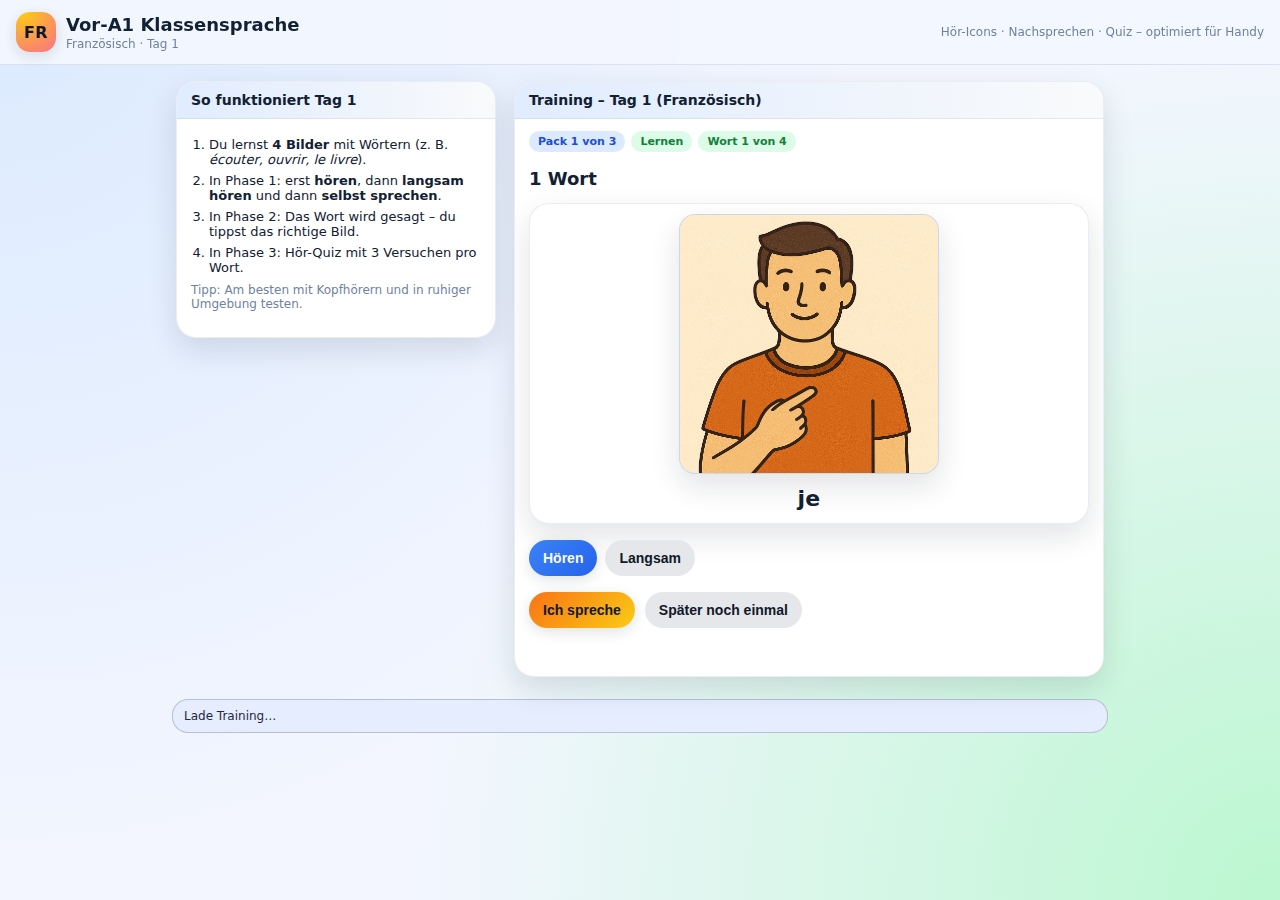
<file: index.html>
<!doctype html>
<html lang="de">
  <head>
    <meta charset="UTF-8" />
    <meta name="viewport" content="width=device-width, initial-scale=1.0" />
    <title>Vor-A1 Klassensprache – Französisch</title>
    <link rel="stylesheet" href="/styles.css" />
  </head>

  <body>
    <header class="topbar">
      <div class="brand">
        <div class="logo">FR</div>
        <div class="brandText">
          <div class="title">Vor-A1 Klassensprache</div>
          <div class="subtitle">Französisch · Tag&nbsp;1</div>
        </div>
      </div>

      <div class="topbarActions">
        <span class="tiny muted">
          Hör-Icons · Nachsprechen · Quiz – optimiert für Handy
        </span>
      </div>
    </header>

    <main class="layout">
      <aside class="sidebar">
        <section class="card">
          <div class="cardHead">
            <div class="cardTitle">So funktioniert Tag&nbsp;1</div>
          </div>
          <div class="cardBody">
            <ol class="steps">
              <li>
                Du lernst <b>4 Bilder</b> mit Wörtern (z.&nbsp;B.
                <i>écouter, ouvrir, le livre</i>).
              </li>
              <li>
                In Phase&nbsp;1: erst <b>hören</b>, dann <b>langsam hören</b>
                und dann <b>selbst sprechen</b>.
              </li>
              <li>
                In Phase&nbsp;2: Das Wort wird gesagt – du tippst das richtige
                Bild.
              </li>
              <li>
                In Phase&nbsp;3: Hör-Quiz mit 3 Versuchen pro Wort.
              </li>
            </ol>
            <p class="tiny muted" style="margin-top:8px;">
              Tipp: Am besten mit Kopfhörern und in ruhiger Umgebung testen.
            </p>
          </div>
        </section>
      </aside>

      <section class="content">
        <section class="panel">
          <div class="panelHead">
            <div class="panelTitle">Training – Tag&nbsp;1 (Französisch)</div>
            <div class="panelActions"></div>
          </div>
          <div class="panelBody">
            <div id="app"></div>
          </div>
        </section>
      </section>
    </main>

    <footer class="footer">
      <div id="statusLine" class="status">Lade Training…</div>
    </footer>

    <script src="/src/app.js" defer></script>
  </body>
</html>
</file>
<file: styles.css>
/* ================================
   Vor-Training – Mobile Icon App
   Radikal modern · Kinderleicht
   ================================ */

:root{
  --bg: #f3f6ff;
  --bg-card: #ffffff;
  --bg-soft: #e5edff;
  --ink: #122033;
  --muted: #7082a0;

  --accent: #3b82f6;
  --accent-soft: #dbeafe;
  --accent-2: #22c55e;

  --danger: #ef4444;
  --danger-soft: #fee2e2;

  --radius-lg: 20px;
  --radius-md: 16px;

  --shadow-soft: 0 12px 30px rgba(15, 23, 42, 0.12);
  --shadow-small: 0 4px 14px rgba(15, 23, 42, 0.12);

  --max-width: 960px;
}

*,
*::before,
*::after{
  box-sizing:border-box;
}

html, body{
  margin:0;
  padding:0;
  height:100%;
}

body{
  font-family: system-ui, -apple-system, BlinkMacSystemFont, "Segoe UI", sans-serif;
  color:var(--ink);
  background:
    radial-gradient(circle at top left, #dbeafe 0, transparent 55%),
    radial-gradient(circle at bottom right, #bbf7d0 0, transparent 55%),
    var(--bg);
}

b{ font-weight: 700; }
i{ font-style: italic; }

/* Tastatur-Fokus sichtbar (Accessibility) */
:focus-visible{
  outline: 3px solid rgba(59,130,246,.7);
  outline-offset: 3px;
  border-radius: 12px;
}

/* ================================
   Topbar
   ================================ */

.topbar{
  position: sticky;
  top: 0;
  z-index: 20;
  display:flex;
  align-items:center;
  justify-content:space-between;
  gap:12px;
  padding:12px 16px;

  background: rgba(243,246,255,.92);
  backdrop-filter: blur(10px);
  border-bottom: 1px solid rgba(148,163,184,.25);
}

.brand{
  display:flex;
  align-items:center;
  gap:10px;
}

.logo{
  width:40px;
  height:40px;
  border-radius: 14px;
  display:grid;
  place-items:center;
  background: radial-gradient(circle at 20% 0, #facc15, #fb7185);
  color:#0f172a;
  font-weight: 900;
  letter-spacing: .3px;
  box-shadow: var(--shadow-small);
  font-size: 16px;
}

.brandText .title{
  font-size:18px;
  font-weight:800;
}
.brandText .subtitle{
  font-size:12px;
  color:var(--muted);
  margin-top:2px;
}

.topbarActions{
  display:flex;
  align-items:center;
  flex-wrap:wrap;
  justify-content:flex-end;
  gap:6px;
}

.tiny{
  font-size:12px;
}
.muted{
  color:var(--muted);
}

/* ================================
   Layout: mobil zuerst
   ================================ */

.layout{
  width:100%;
  max-width: var(--max-width);
  margin:0 auto;
  padding:12px 12px 18px;
  display:flex;
  flex-direction:column;
  gap:12px;
}

.sidebar,
.content{
  min-width:0;
}

/* Ab Tablet: Sidebar links, Inhalt rechts */
@media (min-width: 880px){
  .layout{
    display:grid;
    grid-template-columns: minmax(0, 320px) minmax(0, 1fr);
    gap:18px;
    padding:16px 16px 22px;
  }
}

/* ================================
   Karten / Panel
   ================================ */

.card,
.panel{
  background: var(--bg-card);
  border-radius: var(--radius-lg);
  box-shadow: var(--shadow-soft);
  border: 1px solid rgba(148,163,184,.2);
  overflow:hidden;
}

.cardHead,
.panelHead{
  padding:10px 14px;
  display:flex;
  align-items:center;
  justify-content:space-between;
  gap:8px;
  background: linear-gradient(90deg, #e0ecff, #f9fafb);
  border-bottom: 1px solid rgba(148,163,184,.2);
}

.cardTitle,
.panelTitle{
  font-size:14px;
  font-weight:800;
}

.cardBody,
.panelBody{
  padding:12px 14px 14px;
}

/* Sidebar-Schritte (Erläuterung) */

.steps{
  margin:0;
  padding-left:18px;
  font-size:13px;
  color:var(--ink);
}
.steps li{
  margin:6px 0;
}
.steps li b{
  font-weight:800;
}

/* ================================
   Buttons
   ================================ */

.btn{
  display:inline-flex;
  align-items:center;
  justify-content:center;
  padding:10px 14px;
  border-radius: 999px;
  border: none;
  background: var(--accent);
  color:#f9fafb;
  font-size:14px;
  font-weight:700;
  cursor:pointer;
  box-shadow: var(--shadow-small);
  transition:
    transform .05s ease,
    box-shadow .1s ease,
    filter .1s ease,
    background .1s ease;
}

.btn:hover{
  filter: brightness(1.04);
  box-shadow:0 10px 24px rgba(37,99,235,.26);
}

.btn:active{
  transform: translateY(1px);
  box-shadow:0 4px 10px rgba(15,23,42,.20);
}

.btn.primary{
  background: linear-gradient(135deg, #3b82f6, #2563eb);
}

.btn.secondary{
  background: #e5e7eb;
  color:#111827;
  box-shadow: none;
}
.btn.secondary:hover{
  filter:none;
  background:#e0e3ea;
}

.btn.mic{
  background: linear-gradient(135deg, #f97316, #facc15);
  color:#111827;
}

/* ================================
   Badges / Meta
   ================================ */

.meta{
  display:flex;
  flex-wrap:wrap;
  gap:6px;
  font-size:11px;
  color:var(--muted);
}

.badge{
  padding:4px 9px;
  border-radius:999px;
  background: var(--accent-soft);
  color:#1d4ed8;
  font-size:11px;
  font-weight:700;
}

.badge + .badge{
  background:#dcfce7;
  color:#15803d;
}

/* ================================
   Icon-Training Screens
   ================================ */

.screen{
  display:flex;
  flex-direction:column;
  gap:12px;
  min-height:260px;
}

.screen h1{
  font-size:18px;
  margin:4px 0 2px;
}

.screen p{
  margin:0;
  font-size:13px;
  color:var(--muted);
}

/* Kartendarstellung für ein Wort (Bild + Text) */

.card-word{
  display:flex;
  flex-direction:column;
  align-items:center;
  justify-content:center;
  text-align:center;
  gap:8px;
  padding:10px 8px 12px;
}

.word-image{
  width:100%;
  max-width:260px;
  border-radius: var(--radius-md);
  box-shadow: var(--shadow-soft);
  border:1px solid rgba(148,163,184,.30);
  background:#e5edff;
  object-fit:contain;
}

.word-text{
  font-size:22px;
  font-weight:800;
  letter-spacing:.3px;
  margin-top:4px;
}

.word-translation{
  font-size:13px;
  color:var(--muted);
}

/* Gruppen von Buttons (Audio, Sprechen, Weiter) */

.controls-audio,
.controls-speak,
.controls-nav,
.controls{
  display:flex;
  flex-wrap:wrap;
  gap:8px;
  margin-top:4px;
}

.controls-nav{
  margin-top:8px;
}

/* Feedbackzeile */

.feedback{
  min-height:20px;
  font-size:13px;
  color:var(--muted);
  margin-top:4px;
}

/* ================================
   Icon-Grid (2x2 Bilder)
   ================================ */

.icon-grid{
  display:grid;
  grid-template-columns: repeat(2, minmax(0, 1fr));
  gap:10px;
  margin-top:10px;
}

/* Kinderfreundliche Icon-Karten */

.icon-card{
  border-radius: var(--radius-md);
  border:1px solid rgba(148,163,184,.35);
  background: #ffffff;
  padding:8px;
  cursor:pointer;
  min-height:110px;

  display:flex;
  align-items:center;
  justify-content:center;

  transition:
    transform .05s ease,
    box-shadow .12s ease,
    border-color .12s ease,
    background .12s ease;
}

.icon-card img{
  width:100%;
  height:auto;
  max-height:160px;
  object-fit:contain;
  border-radius: 12px;
}

/* Hover/Touch-Effekt */

.icon-card:hover{
  background:#eff6ff;
  border-color: rgba(37,99,235,.65);
  box-shadow: var(--shadow-small);
  transform: translateY(-1px);
}

.icon-card:active{
  transform: translateY(0);
  box-shadow:0 4px 10px rgba(15,23,42,.18);
}

/* Markierung der richtigen Lösung im Quiz */

.icon-card.correct{
  border-color: rgba(34,197,94,.9);
  background:#dcfce7;
  box-shadow:0 0 0 2px rgba(34,197,94,.4);
}

/* ================================
   End-Screen (Tag 1 geschafft)
   ================================ */

.screen-end{
  text-align:center;
  padding:12px 4px;
}

.screen-end h1{
  font-size:22px;
  margin:4px 0 6px;
}

.screen-end p{
  font-size:14px;
  color:var(--muted);
  margin:0 0 12px;
}

/* ================================
   Footer / Statuszeile
   ================================ */

.footer{
  width:100%;
  max-width: var(--max-width);
  margin:0 auto;
  padding:0 12px 14px;
}

.status{
  padding:9px 11px;
  border-radius: var(--radius-md);
  background:#e5edff;
  border:1px solid rgba(148,163,184,.6);
  font-size:12px;
  color:#1e293b;
}

/* ================================
   Responsive Feinschliff
   ================================ */

@media (max-width: 640px){
  .topbar{
    align-items:flex-start;
    flex-direction:column;
  }
}

@media (max-width: 480px){
  .panelBody{
    padding:10px 10px 12px;
  }
  .cardBody{
    padding:10px 10px 12px;
  }
  .icon-grid{
    grid-template-columns: 1fr 1fr;
  }
}

@media (max-width: 380px){
  .icon-grid{
    grid-template-columns: 1fr;
  }
}
</file>
